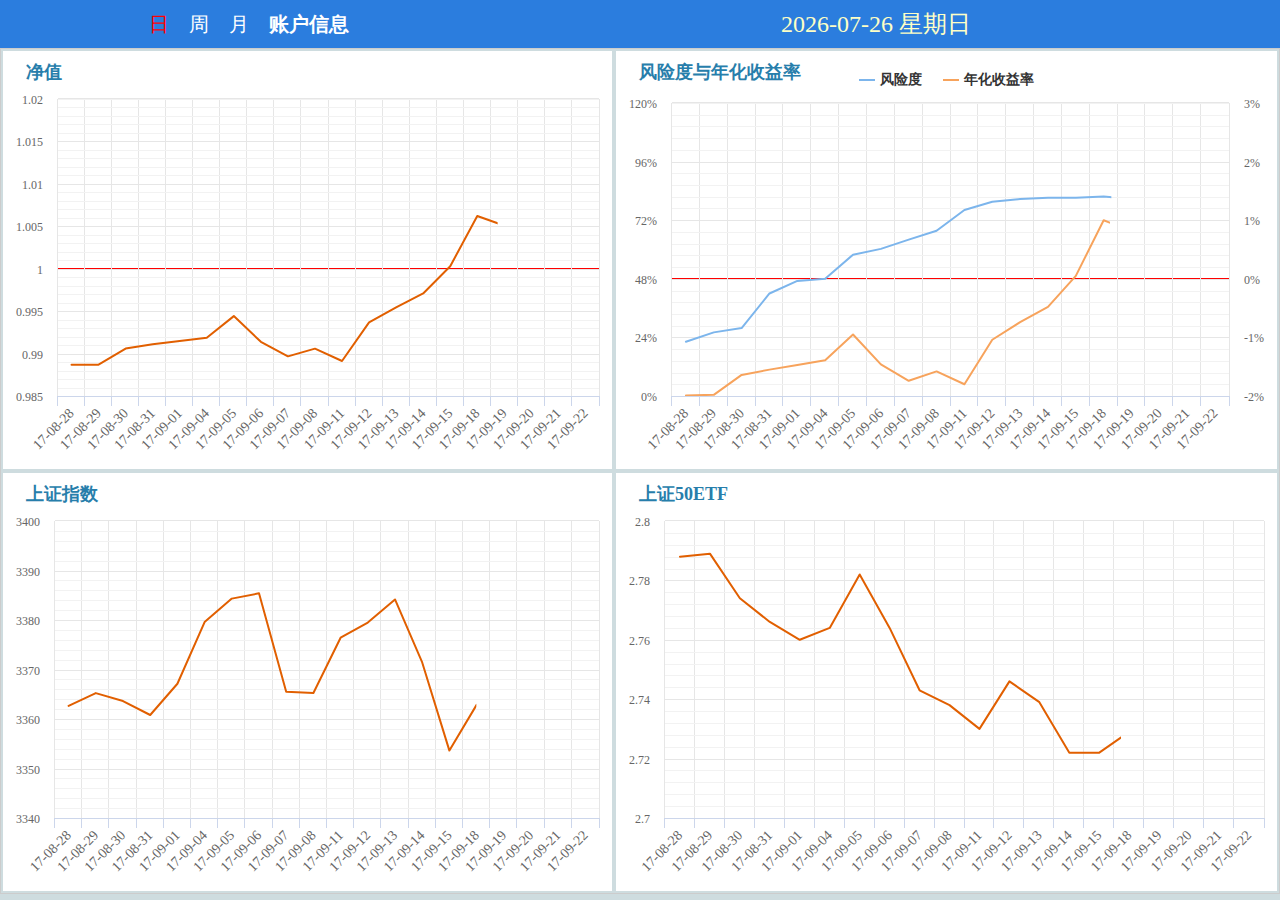
<file: OptionSln/InvestmentResultShowWeb/index.html>
﻿<!DOCTYPE html>

<html xmlns="http://www.w3.org/1999/xhtml">
<head>
    <meta http-equiv="Content-Type" content="text/html; charset=utf-8" />
    <meta http-equiv="Pragma" content="no-cache" />
    <meta http-equiv="Cache-Control" content="no-cache" />
    <meta http-equiv="Expires" content="0" /> 
    <title>账户信息</title>
    <link type="text/css" rel="stylesheet" href="css/css.css" />
    <script type="text/javascript" src="js/jquery.min.js?20170203"></script>
    <script type="text/javascript" src="js/highcharts.js?20170203"></script>
    <script type="text/javascript" src="js/data.js?20170303"></script>
    <script type="text/javascript" src="js/index.js?20170303"></script>
    <link rel="shortcut icon" href="favicon.ico" />
    <script>
        $(document).ready(function () { 
            setSize();
        });
        $(window).resize(function () {
            setSize();
        });
    </script>

</head>
<body class="bmp_body" scroll="auto" onload="loadData(20,0)">
    <div class="bmp_header">
        <div class="bmp_banner">
            <div class="bmp_function">

            </div>
            <div class="bmp_timeshow">
                <span id="idtime"></span>
            </div>
            <div class="bmp_statusshow">
                <span id="astatus"></span>
            </div>
            <div class="bmp_bannertitle">
                <ul id="ulvwtype">
                    <li onclick="showView(20,0)" id="li0" class="highlight">日</li>
                    <li id="li1" onclick="showView(20, 1)">周</li>
                    <li id="li2" onclick="showView(20, 2)">月</li>
                    <li id="sptitle"><a href="all3.html" target="_blank" class="bmp_bannertitlespan">账户信息</a></li>
                </ul>
            </div>
        </div>
    </div>
    <div style="width:100%;">
        <table style="width:100%;" class="table03">
            <tbody>
                <tr>
                    <td valign="top" style="width:48%;">
                        <div class="bmp_chart">
                            <!--<div class="bmp_chart_tilte">
                                <span>净值</span>
                                <div class="bmp_chart_tilte_func"></div>
                            </div>-->
                            <div class="bmp_chart_cnt">
                                <div id="divasset" class="hq01"></div>

                            </div>
                        </div>
                    </td>
                    <td valign="top">
                        <div class="bmp_chart">
                            <!--<div class="bmp_chart_tilte">
                                <span style="width:80px;">风险度  </span>
                                <div class="bmp_chart_tilte_func"></div>
                            </div>-->
                            <div class="bmp_chart_cnt">
                                <div id="divrisk" class="hq01"></div>

                            </div>
                        </div>
                    </td>
                </tr>
                <tr>
                    <td valign="top">
                        <div class="bmp_chart"  >
                            <!--<div class="bmp_chart_tilte">
                                <span>上证指数</span>
                                <div class="bmp_chart_tilte_func"></div>
                            </div>-->
                            <div class="bmp_chart_cnt">
                                <div id="divsz" class="hq01"></div>

                            </div>
                        </div>

                    </td>
                    <td valign="top">
                        <div class="bmp_chart"  >
                            <!--<div class="bmp_chart_tilte">
                                <span>上证50ETF</span>
                                <div class="bmp_chart_tilte_func"></div>
                            </div>-->
                            <div class="bmp_chart_cnt">
                                <div id="divsz50" class="hq01"></div>


                            </div>
                        </div>
                    </td>
                </tr>
            </tbody>
        </table>
    </div>
</body>
</html>
</file>
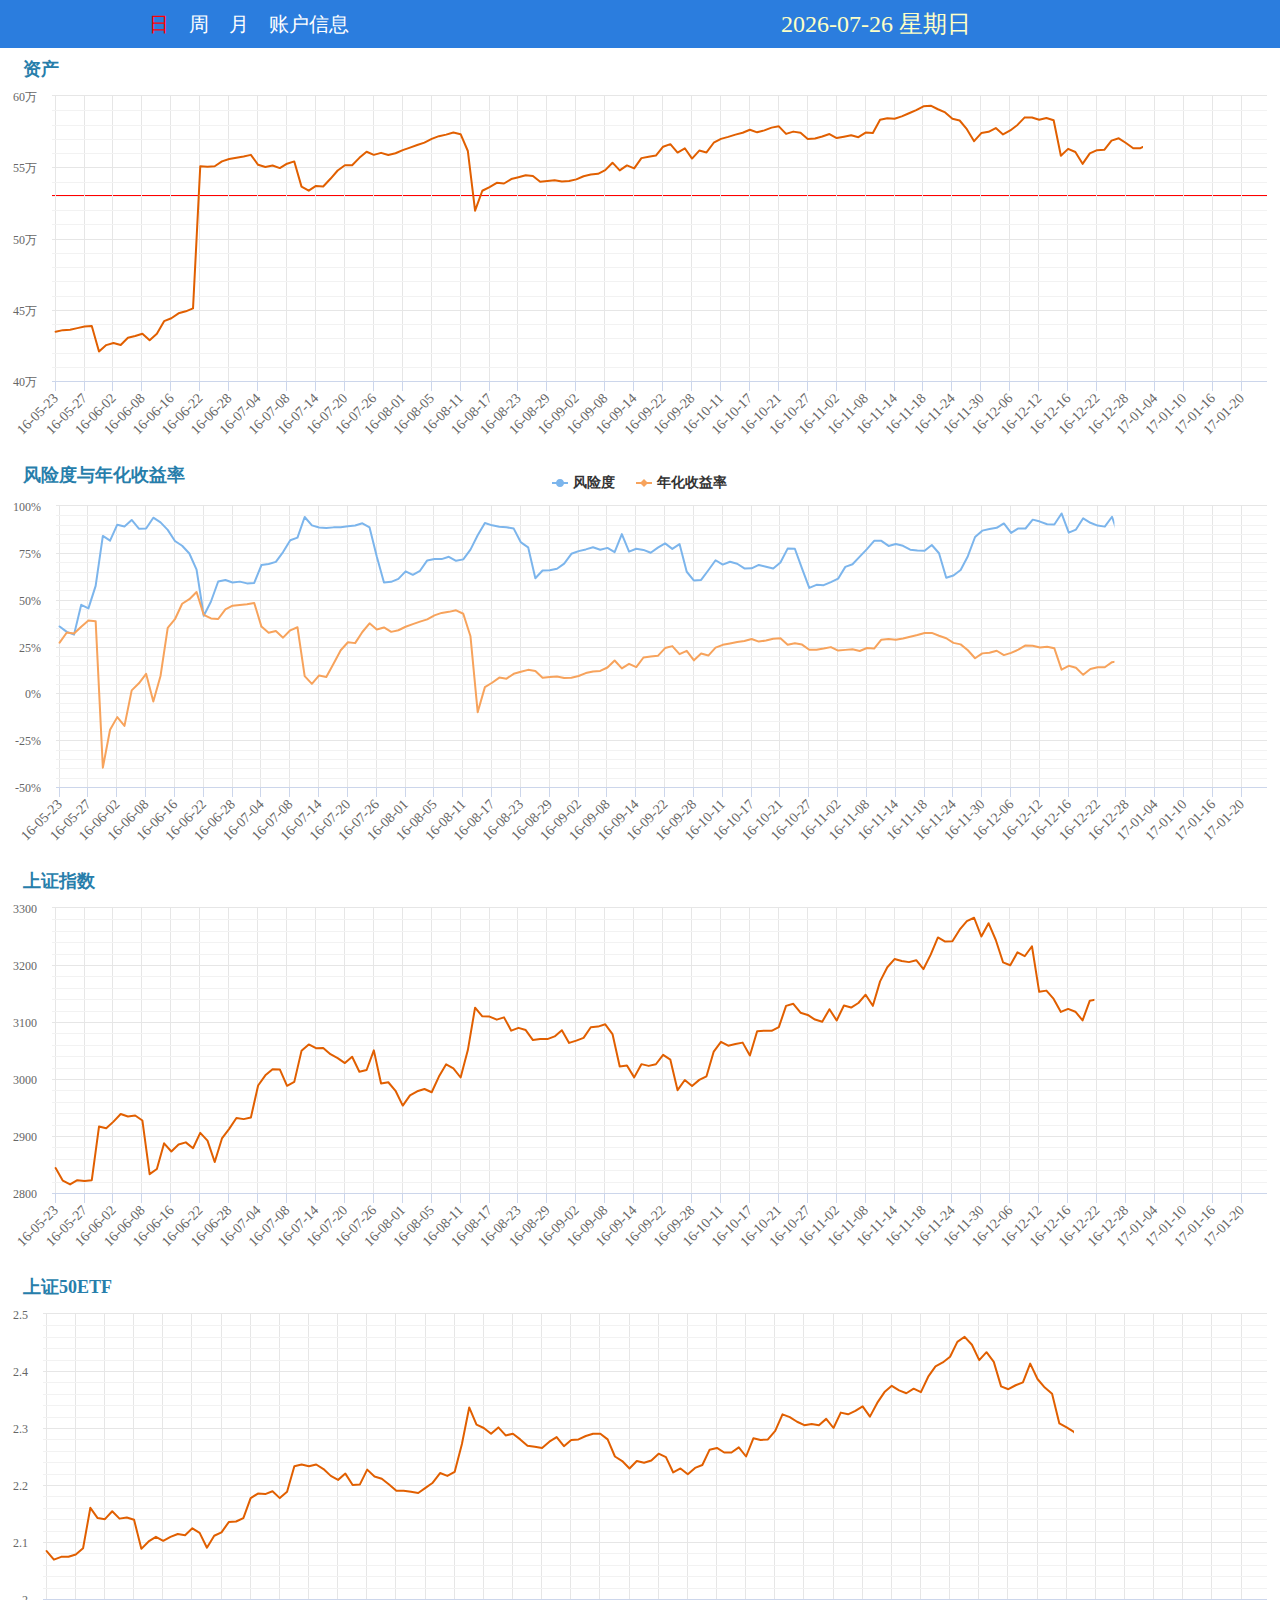
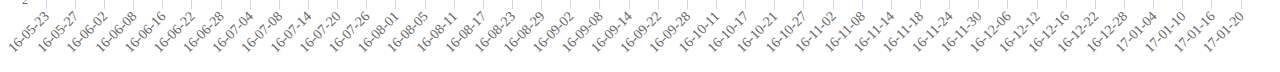
<file: OptionSln/InvestmentResultShowWeb/2016.html>
﻿<!DOCTYPE html>

<html xmlns="http://www.w3.org/1999/xhtml">
<head>
    <meta http-equiv="Content-Type" content="text/html; charset=utf-8" />
    <meta http-equiv="Pragma" content="no-cache" />
    <meta http-equiv="Cache-Control" content="no-cache" />
    <meta http-equiv="Expires" content="0" />
    <title>账户信息</title>
    <link type="text/css" rel="stylesheet" href="css/css.css" />
    <script type="text/javascript" src="js/jquery.min.js"></script>
    <script type="text/javascript" src="js/highcharts.js"></script>
    <script type="text/javascript" src="js/data2016.js"></script>
    <script type="text/javascript" src="js/index2016.js"></script>
    <link rel="shortcut icon" href="favicon.ico" />

</head>
<body class="bmp_body" scroll="auto" onload="loadData(0,0)">
    <div class="bmp_header">
        <div class="bmp_banner">
            <div class="bmp_function">

            </div>
            <div class="bmp_timeshow">
                <span id="idtime"></span>
            </div>
            <div class="bmp_statusshow">
                <span id="astatus"></span>
            </div>
            <div class="bmp_bannertitle">
                <ul id="ulvwtype">
                    <li onclick="showView(0, 0)" id="li0" class="highlight">日</li>
                    <li id="li1" onclick="showView(0,1)">周</li>
                    <li id="li2" onclick="showView(0,2)">月</li>
                    <li id="sptitle" class="bmp_bannertitlespan">账户信息</li>
                </ul>
            </div>
        </div>
    </div>
    <div style="width:100%;">
        <div class="bmp_chart">
            <!--<div class="bmp_chart_tilte">
                <span>资产</span>
                <div class="bmp_chart_tilte_func"></div>
            </div>-->
            <div class="bmp_chart_cnt">
                <div id="divasset" class="hq02"></div>

            </div>
        </div>

        <div class="bmp_chart">
            <!--<div class="bmp_chart_tilte">
                <span style="width:80px;">风险度  </span>
                <div class="bmp_chart_tilte_func"></div>
            </div>-->
            <div class="bmp_chart_cnt">
                <div id="divrisk" class="hq02"></div>

            </div>
        </div>

        <div class="bmp_chart" style="min-height:340px;">
            <!--<div class="bmp_chart_tilte">
                <span>上证指数</span>
                <div class="bmp_chart_tilte_func"></div>
            </div>-->
            <div class="bmp_chart_cnt">
                <div id="divsz" class="hq02"></div>

            </div>
        </div>


        <div class="bmp_chart" style="min-height:340px;">
            <!--<div class="bmp_chart_tilte">
                <span>上证50ETF</span>
                <div class="bmp_chart_tilte_func"></div>
            </div>-->
            <div class="bmp_chart_cnt">
                <div id="divsz50" class="hq02"></div>
            </div>
        </div>

    </div>
</body>
</html>
</file>
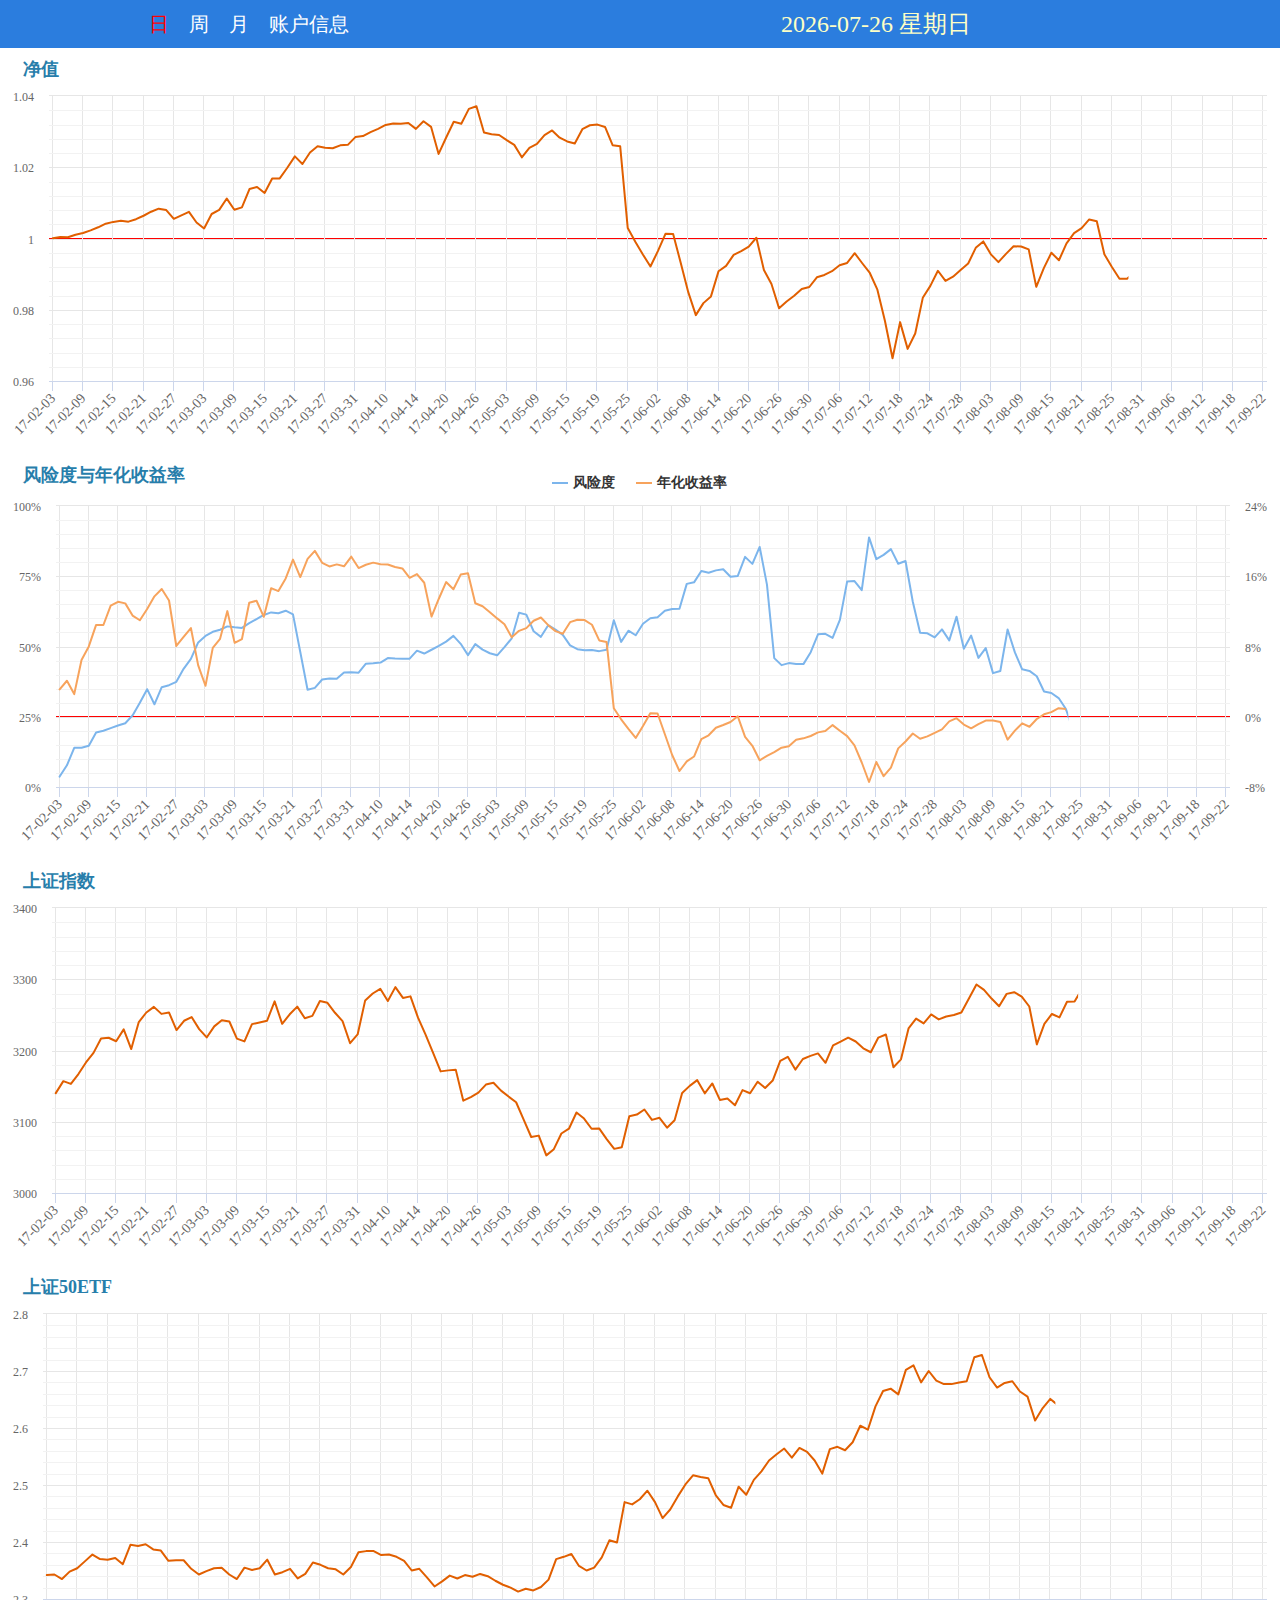
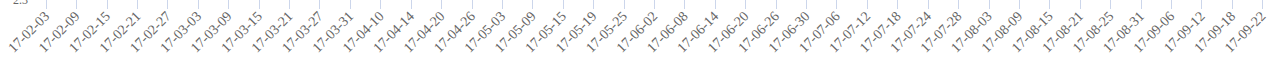
<file: OptionSln/InvestmentResultShowWeb/all.html>
﻿<!DOCTYPE html>

<html xmlns="http://www.w3.org/1999/xhtml">
<head>
    <meta http-equiv="Content-Type" content="text/html; charset=utf-8" />
    <meta http-equiv="Pragma" content="no-cache" />
    <meta http-equiv="Cache-Control" content="no-cache" />
    <meta http-equiv="Expires" content="0" />
    <title>账户信息</title>
    <link type="text/css" rel="stylesheet" href="css/css.css" />
    <script type="text/javascript" src="js/jquery.min.js"></script>
    <script type="text/javascript" src="js/highcharts.js?20170303"></script>
    <script type="text/javascript" src="js/data.js?20170303"></script>
    <script type="text/javascript" src="js/index.js?20170303"></script>
    <link rel="shortcut icon" href="favicon.ico" />

</head>
<body class="bmp_body" scroll="auto" onload="loadData(0,0)">
    <div class="bmp_header">
        <div class="bmp_banner">
            <div class="bmp_function">

            </div>
            <div class="bmp_timeshow">
                <span id="idtime"></span>
            </div>
            <div class="bmp_statusshow">
                <span id="astatus"></span>
            </div>
            <div class="bmp_bannertitle">
                <ul id="ulvwtype">
                    <li onclick="showView(0, 0)" id="li0" class="highlight">日</li>
                    <li id="li1" onclick="showView(0,1)">周</li>
                    <li id="li2" onclick="showView(0,2)">月</li>
                    <li id="sptitle" class="bmp_bannertitlespan">账户信息</li>
                </ul>
            </div>
        </div>
    </div>
    <div style="width:100%;">
        <div class="bmp_chart">
            <!--<div class="bmp_chart_tilte">
                <span>资产</span>
                <div class="bmp_chart_tilte_func"></div>
            </div>-->
            <div class="bmp_chart_cnt">
                <div id="divasset" class="hq02"></div>

            </div>
        </div>

        <div class="bmp_chart">
            <!--<div class="bmp_chart_tilte">
                <span style="width:80px;">风险度  </span>
                <div class="bmp_chart_tilte_func"></div>
            </div>-->
            <div class="bmp_chart_cnt">
                <div id="divrisk" class="hq02"></div>

            </div>
        </div>

        <div class="bmp_chart" style="min-height:340px;">
            <!--<div class="bmp_chart_tilte">
                <span>上证指数</span>
                <div class="bmp_chart_tilte_func"></div>
            </div>-->
            <div class="bmp_chart_cnt">
                <div id="divsz" class="hq02"></div>

            </div>
        </div>


        <div class="bmp_chart" style="min-height:340px;">
            <!--<div class="bmp_chart_tilte">
                <span>上证50ETF</span>
                <div class="bmp_chart_tilte_func"></div>
            </div>-->
            <div class="bmp_chart_cnt">
                <div id="divsz50" class="hq02"></div>
            </div>
        </div>

    </div>
</body>
</html>
</file>
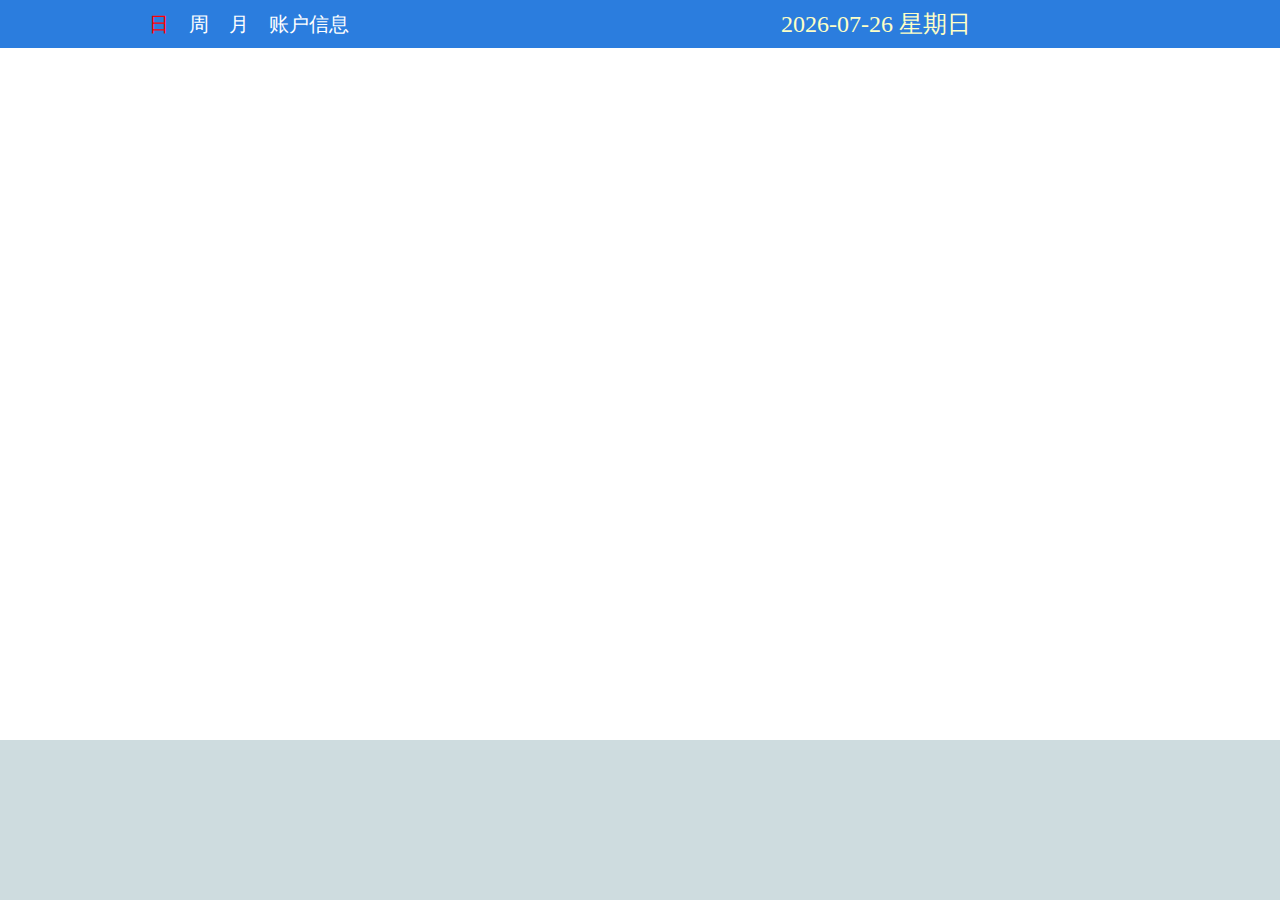
<file: OptionSln/InvestmentResultShowWeb/all2.html>
﻿<!DOCTYPE html>

<html xmlns="http://www.w3.org/1999/xhtml">
<head>
    <meta http-equiv="Content-Type" content="text/html; charset=utf-8" />
    <meta http-equiv="Pragma" content="no-cache" />
    <meta http-equiv="Cache-Control" content="no-cache" />
    <meta http-equiv="Expires" content="0" />
    <title>账户信息</title>
    <link type="text/css" rel="stylesheet" href="css/css.css" />
    <script type="text/javascript" src="js/echarts.min.js"></script>
    <script type="text/javascript" src="js/data.js"></script>
    <script type="text/javascript" src="js/index2.js"></script>
    <link rel="shortcut icon" href="favicon.ico" />

</head>
<body class="bmp_body" scroll="auto" onload="loadData(0,0)">
    <div class="bmp_header">
        <div class="bmp_banner">
            <div class="bmp_function">

            </div>
            <div class="bmp_timeshow">
                <span id="idtime"></span>
            </div>
            <div class="bmp_statusshow">
                <span id="astatus"></span>
            </div>
            <div class="bmp_bannertitle">
                <ul id="ulvwtype">
                    <li onclick="showView(0, 0)" id="li0" class="highlight">日</li>
                    <li id="li1" onclick="showView(0,1)">周</li>
                    <li id="li2" onclick="showView(0,2)">月</li>
                    <li id="sptitle" class="bmp_bannertitlespan">账户信息</li>
                </ul>
            </div>
        </div>
    </div>
    <div style="width:100%;">

        <div class="bmp_chart">
            <!--<div class="bmp_chart_tilte">
                <span>资产</span>
                <div class="bmp_chart_tilte_func"></div>
            </div>-->
            <div class="bmp_chart_cnt">
                <div id="divasset" class="hq01"></div>

            </div>
        </div>

        <div class="bmp_chart">
            <!--<div class="bmp_chart_tilte">
                <span style="width:80px;">风险度  </span>
                <div class="bmp_chart_tilte_func"></div>
            </div>-->
            <div class="bmp_chart_cnt">
                <div id="divrisk" class="hq01"></div>

            </div>
        </div>

        <div class="bmp_chart" style="min-height:340px;">
            <!--<div class="bmp_chart_tilte">
                <span>上证指数</span>
                <div class="bmp_chart_tilte_func"></div>
            </div>-->
            <div class="bmp_chart_cnt">
                <div id="divsz" class="hq01"></div>

            </div>
        </div>


        <div class="bmp_chart" style="min-height:340px;">
            <!--<div class="bmp_chart_tilte">
                <span>上证50ETF</span>
                <div class="bmp_chart_tilte_func"></div>
            </div>-->
            <div class="bmp_chart_cnt">
                <div id="divsz50" class="hq01"></div>


            </div>
        </div>

    </div>
</body>
</html>
</file>
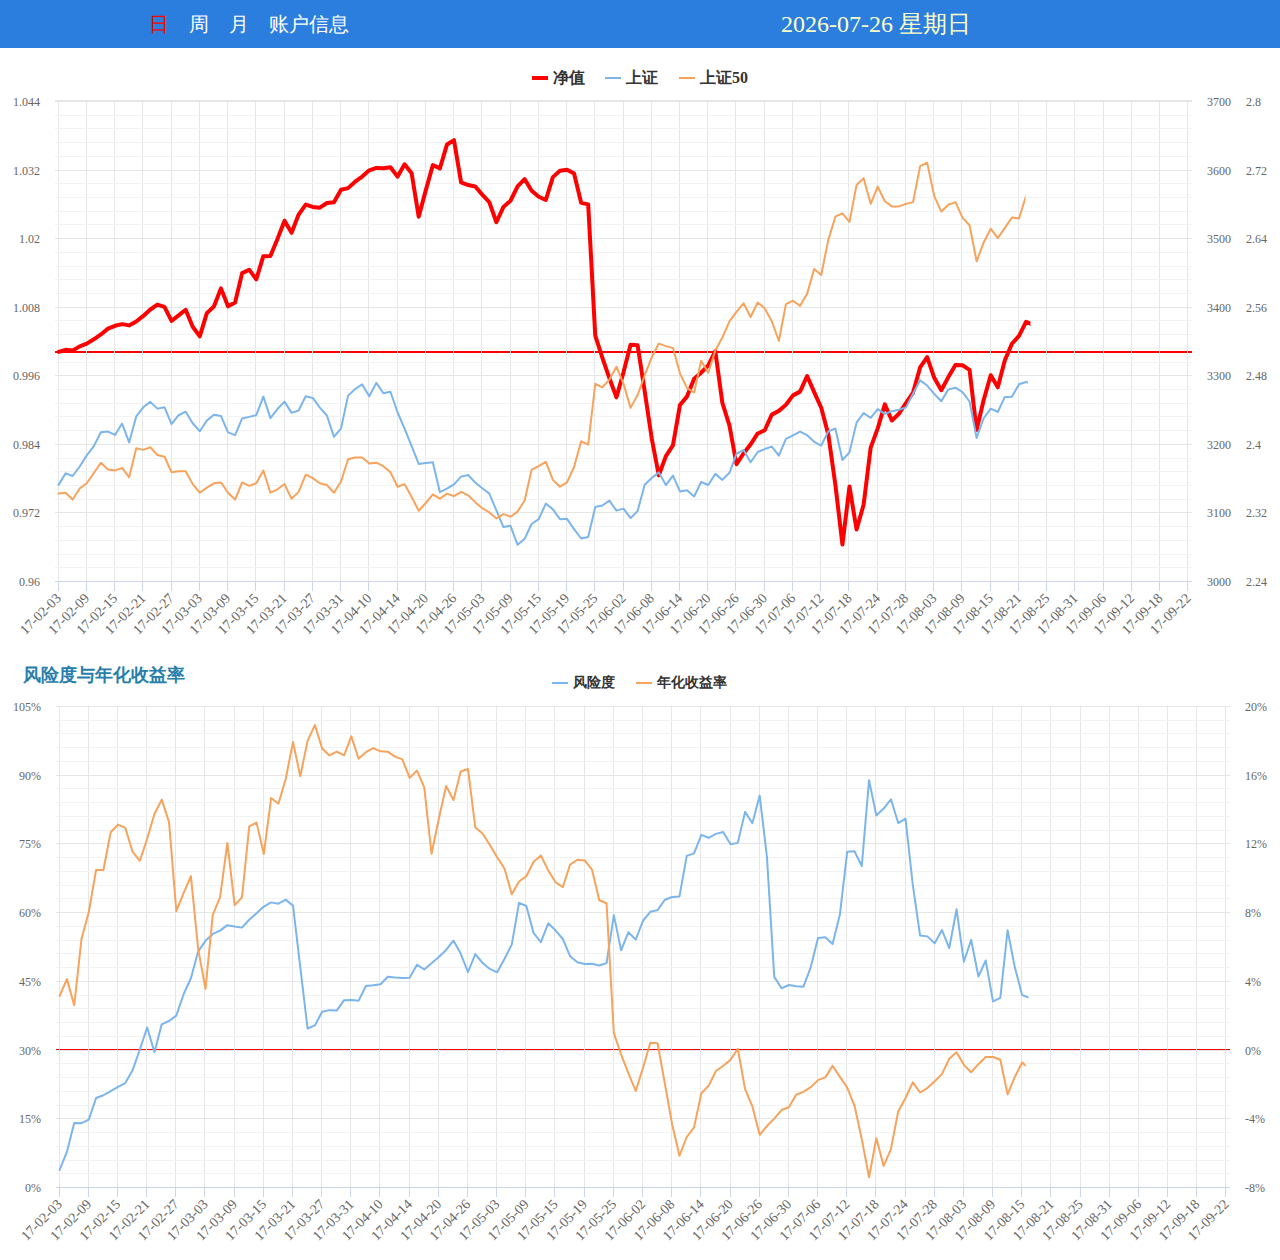
<file: OptionSln/InvestmentResultShowWeb/all3.html>
﻿<!DOCTYPE html>

<html xmlns="http://www.w3.org/1999/xhtml">
<head>
    <meta http-equiv="Content-Type" content="text/html; charset=utf-8" />
    <meta http-equiv="Pragma" content="no-cache" />
    <meta http-equiv="Cache-Control" content="no-cache" />
    <meta http-equiv="Expires" content="0" />
    <title>账户信息</title>
    <link type="text/css" rel="stylesheet" href="css/css.css" />
    <script type="text/javascript" src="js/jquery.min.js"></script>
    <script type="text/javascript" src="js/highcharts.js?20170303"></script>
    <script type="text/javascript" src="js/data.js?20170303"></script>
    <script type="text/javascript" src="js/all3.js?20170303"></script>
    <link rel="shortcut icon" href="favicon.ico" />

</head>
<body class="bmp_body" scroll="auto" onload="loadData(0,0)">
    <div class="bmp_header">
        <div class="bmp_banner">
            <div class="bmp_function">

            </div>
            <div class="bmp_timeshow">
                <span id="idtime"></span>
            </div>
            <div class="bmp_statusshow">
                <span id="astatus"></span>
            </div>
            <div class="bmp_bannertitle">
                <ul id="ulvwtype">
                    <li onclick="showView(0, 0)" id="li0" class="highlight">日</li>
                    <li id="li1" onclick="showView(0,1)">周</li>
                    <li id="li2" onclick="showView(0,2)">月</li>
                    <li id="sptitle" class="bmp_bannertitlespan">账户信息</li>
                </ul>
            </div>
        </div>
    </div>
    <div style="width:100%;">
        <div class="bmp_chart">
            <!--<div class="bmp_chart_tilte">
                <span>资产</span>
                <div class="bmp_chart_tilte_func"></div>
            </div>-->
            <div class="bmp_chart_cnt">
                <div id="divasset" class="hq03"></div>

            </div>
        </div>

        <div class="bmp_chart">
            <!--<div class="bmp_chart_tilte">
                <span style="width:80px;">风险度  </span>
                <div class="bmp_chart_tilte_func"></div>
            </div>-->
            <div class="bmp_chart_cnt">
                <div id="divrisk" class="hq03"></div>

            </div>
        </div> 
    </div>
</body>
</html>
</file>
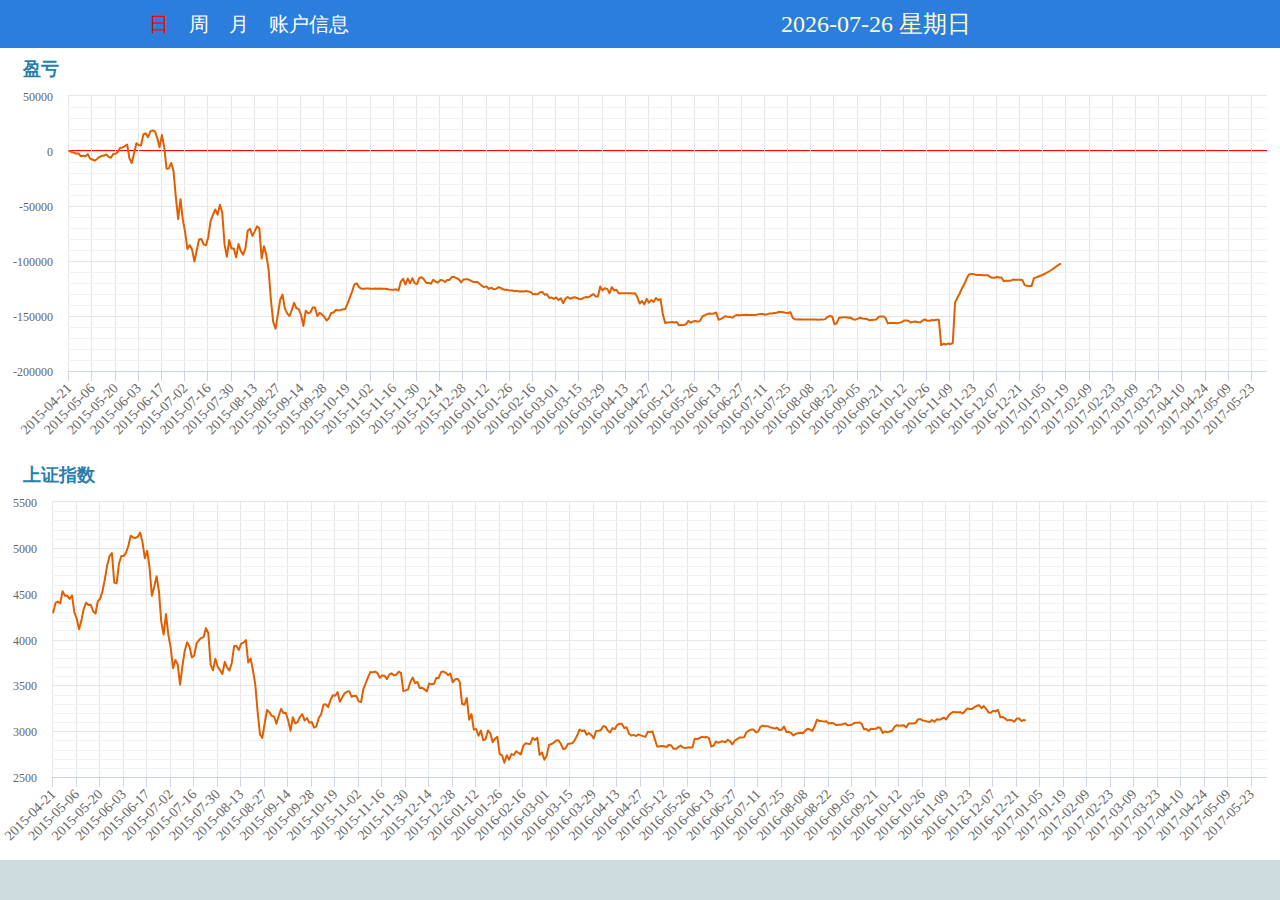
<file: OptionSln/InvestmentResultShowWeb/i.html>
﻿<!DOCTYPE html>

<html xmlns="http://www.w3.org/1999/xhtml">
<head>
    <meta http-equiv="Content-Type" content="text/html; charset=utf-8" />
    <meta http-equiv="Pragma" content="no-cache" />
    <meta http-equiv="Cache-Control" content="no-cache" />
    <meta http-equiv="Expires" content="0" />
    <title>账户信息</title>
    <link type="text/css" rel="stylesheet" href="css/css.css" />
    <script type="text/javascript" src="js/jquery.min.js"></script>
    <script type="text/javascript" src="js/highcharts.js?2017"></script>
    <script type="text/javascript" src="js/idata.js?2017"></script>
    <script type="text/javascript" src="js/i.js?2017"></script>
    <link rel="shortcut icon" href="favicon.ico" />

</head>
<body class="bmp_body" scroll="auto" onload="loadData(0,0)">
    <div class="bmp_header">
        <div class="bmp_banner">
            <div class="bmp_function">

            </div>
            <div class="bmp_timeshow">
                <span id="idtime"></span>
            </div>
            <div class="bmp_statusshow">
                <span id="astatus"></span>
            </div>
            <div class="bmp_bannertitle">
                <ul id="ulvwtype">
                    <li onclick="showView(0, 0)" id="li0" class="highlight">日</li>
                    <li id="li1" onclick="showView(0,1)">周</li>
                    <li id="li2" onclick="showView(0,2)">月</li> 
                    <li id="sptitle" class="bmp_bannertitlespan">账户信息</li>
                </ul>
            </div>
        </div>
    </div>
    <div style="width:100%;">
        <div class="bmp_chart">
            <!--<div class="bmp_chart_tilte">
                <span>资产</span>
                <div class="bmp_chart_tilte_func"></div>
            </div>-->
            <div class="bmp_chart_cnt">
                <div id="divasset" class="hq02"></div>

            </div>
        </div> 
        <div class="bmp_chart" style="min-height:340px;">
            <!--<div class="bmp_chart_tilte">
                <span>上证指数</span>
                <div class="bmp_chart_tilte_func"></div>
            </div>-->
            <div class="bmp_chart_cnt">
                <div id="divsz" class="hq02"></div>

            </div>
        </div> 
    </div>
</body>
</html>
</file>
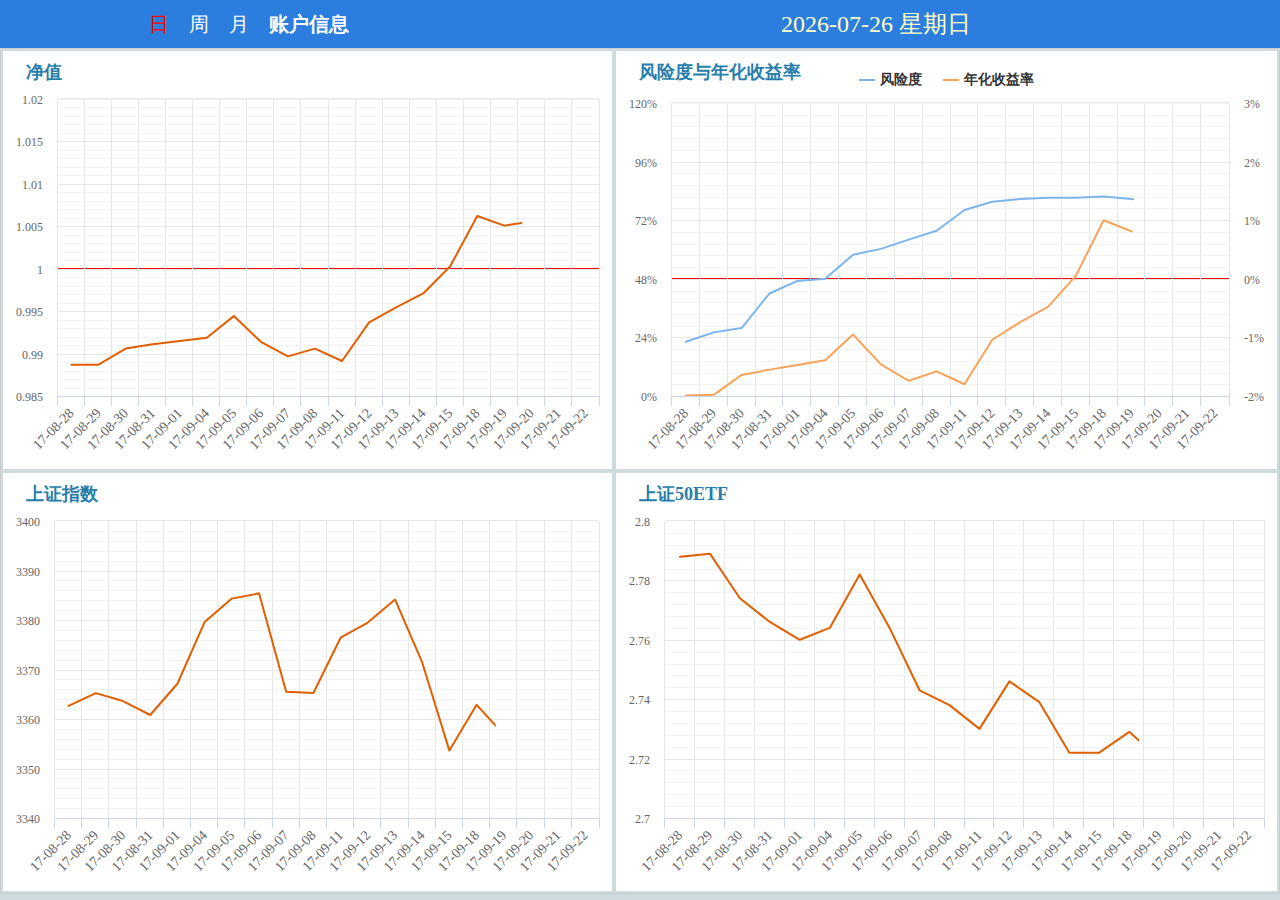
<file: OptionSln/InvestmentResultShowWeb/index - 副本.html>
﻿<!DOCTYPE html>

<html xmlns="http://www.w3.org/1999/xhtml">
<head>
    <meta http-equiv="Content-Type" content="text/html; charset=utf-8" />
    <meta http-equiv="Pragma" content="no-cache" />
    <meta http-equiv="Cache-Control" content="no-cache" />
    <meta http-equiv="Expires" content="0" />
    <title>账户信息</title>
    <link type="text/css" rel="stylesheet" href="css/css.css" />
    <script type="text/javascript" src="js/jquery.min.js?20170203"></script>
    <script type="text/javascript" src="js/highcharts.js?20170203"></script>
    <script type="text/javascript" src="js/data.js?20170203"></script>
    <script type="text/javascript" src="js/index.js?20170203"></script>
    <link rel="shortcut icon" href="favicon.ico" />
    <script>
        $(document).ready(function () { 
            setSize();
        });
        $(window).resize(function () {
            setSize();
        });
    </script>

</head>
<body class="bmp_body" scroll="auto" onload="loadData(20,0)">
    <div class="bmp_header">
        <div class="bmp_banner">
            <div class="bmp_function">

            </div>
            <div class="bmp_timeshow">
                <span id="idtime"></span>
            </div>
            <div class="bmp_statusshow">
                <span id="astatus"></span>
            </div>
            <div class="bmp_bannertitle">
                <ul id="ulvwtype">
                    <li onclick="showView(20,0)" id="li0" class="highlight">日</li>
                    <li id="li1" onclick="showView(20, 1)">周</li>
                    <li id="li2" onclick="showView(20, 2)">月</li>
                    <li id="sptitle"><a href="all.html" target="_blank" class="bmp_bannertitlespan">账户信息</a></li>
                </ul>
            </div>
        </div>
    </div>
    <div style="width:100%;">
        <table style="width:100%;" class="table03">
            <tbody>
                <tr>
                    <td valign="top" style="width:48%;">
                        <div class="bmp_chart">
                            <!--<div class="bmp_chart_tilte">
                                <span>资产</span>
                                <div class="bmp_chart_tilte_func"></div>
                            </div>-->
                            <div class="bmp_chart_cnt">
                                <div id="divasset" class="hq01"></div>

                            </div>
                        </div>
                    </td>
                    <td valign="top">
                        <div class="bmp_chart">
                            <!--<div class="bmp_chart_tilte">
                                <span style="width:80px;">风险度  </span>
                                <div class="bmp_chart_tilte_func"></div>
                            </div>-->
                            <div class="bmp_chart_cnt">
                                <div id="divrisk" class="hq01"></div>

                            </div>
                        </div>
                    </td>
                </tr>
                <tr>
                    <td valign="top">
                        <div class="bmp_chart"  >
                            <!--<div class="bmp_chart_tilte">
                                <span>上证指数</span>
                                <div class="bmp_chart_tilte_func"></div>
                            </div>-->
                            <div class="bmp_chart_cnt">
                                <div id="divsz" class="hq01"></div>

                            </div>
                        </div>

                    </td>
                    <td valign="top">
                        <div class="bmp_chart"  >
                            <!--<div class="bmp_chart_tilte">
                                <span>上证50ETF</span>
                                <div class="bmp_chart_tilte_func"></div>
                            </div>-->
                            <div class="bmp_chart_cnt">
                                <div id="divsz50" class="hq01"></div>


                            </div>
                        </div>
                    </td>
                </tr>
            </tbody>
        </table>
    </div>
</body>
</html>
</file>
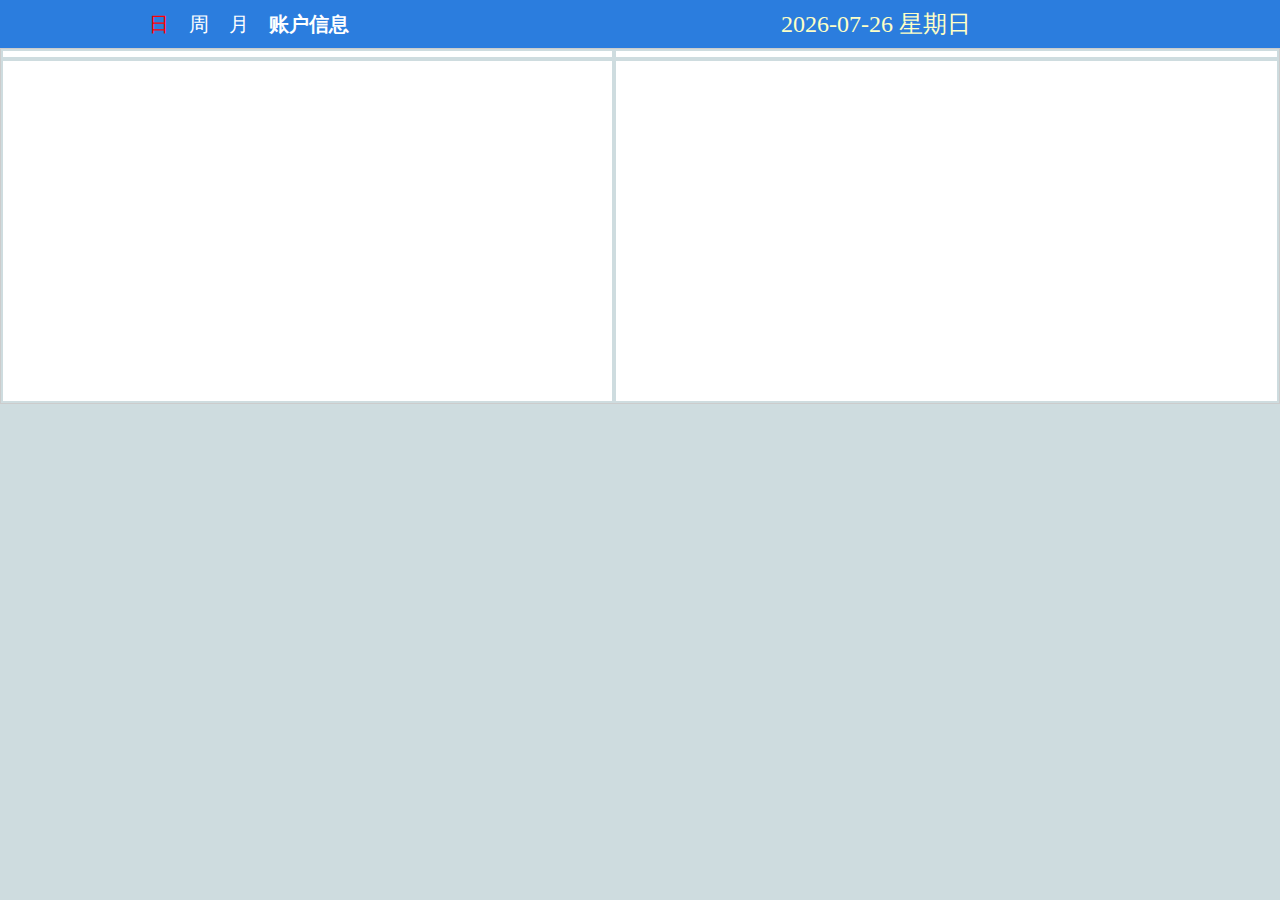
<file: OptionSln/InvestmentResultShowWeb/index2.html>
﻿<!DOCTYPE html>

<html xmlns="http://www.w3.org/1999/xhtml">
<head>
    <meta http-equiv="Content-Type" content="text/html; charset=utf-8" />
    <meta http-equiv="Pragma" content="no-cache" />
    <meta http-equiv="Cache-Control" content="no-cache" />
    <meta http-equiv="Expires" content="0" />
    <title>账户信息</title>
    <link type="text/css" rel="stylesheet" href="css/css.css" />
    <script type="text/javascript" src="js/echarts.min.js"></script>
    <script type="text/javascript" src="js/data.js"></script>
    <script type="text/javascript" src="js/index2.js"></script>
    <link rel="shortcut icon" href="favicon.ico" />

</head>
<body class="bmp_body" scroll="auto" onload="loadData(20,0)">
    <div class="bmp_header">
        <div class="bmp_banner">
            <div class="bmp_function">

            </div>
            <div class="bmp_timeshow">
                <span id="idtime"></span>
            </div>
            <div class="bmp_statusshow">
                <span id="astatus"></span>
            </div>
            <div class="bmp_bannertitle">
                <ul id="ulvwtype">
                    <li onclick="showView(20,0)" id="li0" class="highlight">日</li>
                    <li id="li1" onclick="showView(20, 1)">周</li>
                    <li id="li2" onclick="showView(20, 2)">月</li>
                    <li id="sptitle"><a href="all2.html" target="_blank" class="bmp_bannertitlespan">账户信息</a></li>
                </ul>
            </div>
        </div>
    </div>
    <div style="width:100%;">
        <table style="width:100%;" class="table03">
            <tbody>
                <tr>
                    <td valign="top" style="width:48%;">
                        <div class="bmp_chart">
                            <!--<div class="bmp_chart_tilte">
                                <span>资产</span>
                                <div class="bmp_chart_tilte_func"></div>
                            </div>-->
                            <div class="bmp_chart_cnt">
                                <div id="divasset" class="hq01"></div>

                            </div>
                        </div>
                    </td>
                    <td valign="top">
                        <div class="bmp_chart">
                            <!--<div class="bmp_chart_tilte">
                                <span style="width:80px;">风险度  </span>
                                <div class="bmp_chart_tilte_func"></div>
                            </div>-->
                            <div class="bmp_chart_cnt">
                                <div id="divrisk" class="hq01"></div>

                            </div>
                        </div>
                    </td>
                </tr>
                <tr>
                    <td valign="top">
                        <div class="bmp_chart" style="min-height:340px;">
                            <!--<div class="bmp_chart_tilte">
                                <span>上证指数</span>
                                <div class="bmp_chart_tilte_func"></div>
                            </div>-->
                            <div class="bmp_chart_cnt">
                                <div id="divsz" class="hq01"></div>

                            </div>
                        </div>

                    </td>
                    <td valign="top">
                        <div class="bmp_chart" style="min-height:340px;">
                            <!--<div class="bmp_chart_tilte">
                                <span>上证50ETF</span>
                                <div class="bmp_chart_tilte_func"></div>
                            </div>-->
                            <div class="bmp_chart_cnt">
                                <div id="divsz50" class="hq01"></div>


                            </div>
                        </div>
                    </td>
                </tr>
            </tbody>
        </table>
    </div>
</body>
</html>
</file>
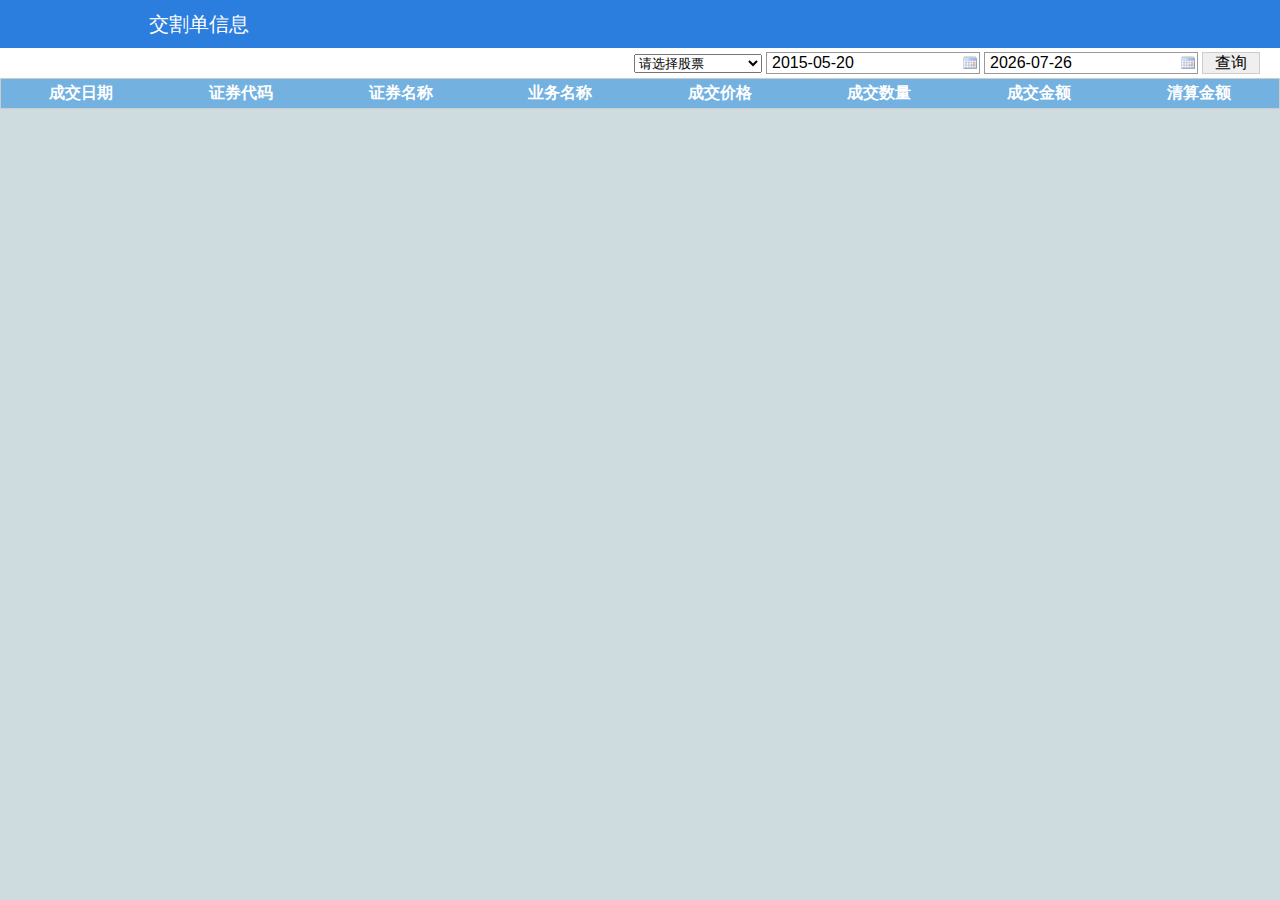
<file: OptionSln/InvestmentResultShowWeb/jgd.html>
﻿<!DOCTYPE html>

<html xmlns="http://www.w3.org/1999/xhtml">
<head>
    <meta http-equiv="Content-Type" content="text/html; charset=utf-8" />
    <meta http-equiv="Pragma" content="no-cache" />
    <meta http-equiv="Cache-Control" content="no-cache" />
    <meta http-equiv="Expires" content="0" />
    <title>交割单信息</title>
    <link type="text/css" rel="stylesheet" href="css/css.css" />
    <script type="text/javascript" src="js/jquery.min.js"></script>
    <script type="text/javascript" src="js/My97DatePicker/WdatePicker.js"></script>
    <script type="text/javascript" src="js/stockdata.js?31"></script>
    <script type="text/javascript" src="js/common.js"></script>
    <script type="text/javascript" src="js/jgd.js"></script>
    <link rel="shortcut icon" href="favicon.ico" />
    <script>
        $(document).ready(function () {
            jgd.init();
        });
    </script>

</head>
<body class="bmp_body" scroll="auto">
    <div class="bmp_header">
        <div class="bmp_banner">
            <div class="bmp_function">

            </div>
            <div class="bmp_timeshow">
                <span id="idtime"></span>
            </div>
            <div class="bmp_statusshow">
                <span id="astatus"></span>
            </div>
            <div class="bmp_bannertitle">
                <ul id="ulvwtype">
                    <li id="sptitle" class="bmp_bannertitlespan">交割单信息</li>
                </ul>
            </div>
        </div>
    </div>
    <div style="width:100%;background-color: #fff">
        <div class="bmp_search">
            <select id="slstock" name="slstock" ><option value="">请选择股票</option></select>
            <input type="text" class="Wdate" id="txtStart" onFocus="WdatePicker({ minDate: '#F{$dp.$D(\'txtEnd\',{y:-1});}', maxDate: '%y-%M-%d' })" />
            <input type="text" class="Wdate" id="txtEnd" onFocus="WdatePicker({ maxDate: '#F{$dp.$D(\'txtStart\',{y:1})||\'%y-%M-%d\';}' })" />
            <input type="button" id="btnSearch" class="bmp_button01" value="查询" />
        </div>  
        <div class="pdes" id="pstockdes"></div>
        <table style="width:100%;" class="table04" id="tbjgd">
            <thead>
                <tr>
                    <th>成交日期</th><th>证券代码</th><th>证券名称</th><th>业务名称</th><th>成交价格</th><th>成交数量</th><th>成交金额</th><th>清算金额</th>
                </tr>
            </thead>
            <tbody></tbody>

        </table>

    </div>
</body>
</html>
</file>
<file: OptionSln/InvestmentResultShowWeb/css/css.css>
﻿* { margin: 0; padding: 0; }
body { font-family: 微软雅黑,宋体; font-size: 16px; }
ul { list-style-type: none; }
.bmp_body { color: black; background-color: #cedcdf; }
.bmp_header { background-color: #2b7dde; width: 100%; }
.bmp_banner { position: relative; width: 1002px; height: 48px; margin: 0 auto; }
.bmp_function { position: absolute; top: 0; right: 0; color: white; width: 90px; line-height: 48px; }
    .bmp_function a { color: white; font-size: 11pt; text-decoration: none; height: 30px; }
.bmp_timeshow { position: absolute; height: 48px; line-height: 48px; text-align: center; bottom: 0; right: 140px; width: 250px; color: white; font-size: 11pt; text-decoration: none; }
    .bmp_timeshow span { font-size: 24px; color: #fdffc6; }
.bmp_statusshow { position: absolute; height: 48px; line-height: 48px; text-align: center; bottom: 2px; right: 250px; display: inline-block; color: white; font-size: 11pt; text-decoration: none; }
    .bmp_statusshow span { display: inline-block; min-width: 60px; font-size: 14px; border-radius: 4px; color: white !important; padding: 0 5px; line-height: 22px; }
.green { background-color: green !important; }
.bmp_bannertitle { width: 100%; text-align: left; display: table; }
.bmp_bannertitlespan { width: 120px !important; cursor:pointer; color:white  !important; text-decoration:none;font-weight: 600; }
    
.bmp_bannertitle ul { float: left; }
    .bmp_bannertitle ul li { float: left; display: inline-block; padding:0 10px; font-weight: 400; cursor: pointer; color: white; font-size: 20px; line-height: 48px; }
        .bmp_bannertitle ul li.highlight { color: red; }
.bmp_red { color: red; }
.bmp_bannertitleinput { border: 1px solid #ccc; font-size: 24px; }
.bmp_prompt { text-align: center; color: red; height: 15px; font-size: 10pt; position: absolute; top: 0; width: 100%; z-index: 10000; }
.bmp_content { width: 100%; text-align: center; }
.bmp_tool { width: 80px; height: 20px; text-align: right; position: absolute; right: 10px; top: 2px; }
.bmp_tool_add { cursor: pointer; width: 70px; height: 22px; line-height: 22px; }
.bmp_info { width: 100%; position: relative; }
.bmp_chart { float: left; background-color: white; width: 100%; }
.bmp_chart_tilte { background-repeat: repeat-x; position: relative; height: 38px; float: left; width: 100%; background-color: #f0f2f1; text-align: left; display: table; border-bottom: 1px solid #d1d9db; border-top: 1px solid #d1d9db; }
    .bmp_chart_tilte span { cursor: pointer; padding-left: 20px; font-weight: 600; padding-right: 20px; color: #8c9699; height: 38px; font-size: 10pt; text-align: left; word-break: break-all; display: table-cell; vertical-align: middle; }
.bmp_chart_des { position: absolute; bottom: 0; right: 0; width: 40%; height: 20px; cursor: pointer; }
    .bmp_chart_des ul { list-style-type: none; }
        .bmp_chart_des ul li { font-size: 9pt; float: left; }
            .bmp_chart_des ul li .bmp_chart_des_detail_ico { float: left; }
            .bmp_chart_des ul li .bmp_chart_des_detail_text { display: block; text-align: right; float: left; line-height: 20px; overflow: hidden; white-space: nowrap; -o-text-overflow: ellipsis; text-overflow: ellipsis; }
            .bmp_chart_des ul li .bmp_text { color: white; float: left; }
.bmp_chart_des_detail { position: absolute; min-width: 150px; background-color: white; display: block; border: 1px solid #12aedf; }
    .bmp_chart_des_detail ul { display: block; text-align: right; }
        .bmp_chart_des_detail ul li { display: block; float: left; width: 49%; }
.bmp_chart_html { width: 100%; border-collapse: collapse; }
    .bmp_chart_html td { height: 24px; }
    .bmp_chart_html a { float: left; color: black; font-size: 14px; width: 100%; }
.bmp_chart_html_ico { display: block; width: 10pt; height: 10px; }
.bmp_ico { margin-left: 3px; float: left; width: 10px; height: 10px; margin-top: 5px; margin-bottom: 5px; margin-right: 4px; display: block; }
.bmp_chart_des_detail .bmp_text { color: black; float: left; padding-right: 3px; font-size: 10pt; }
.bmp_chart_tilte_func { width: 50px; height: 30px; position: absolute; top: 10px; right: 10px; }
    .bmp_chart_tilte_func a { margin-left: 4px; background-repeat: no-repeat; font-size: 10pt; display: block; cursor: pointer; color: white; float: left; width: 20px; height: 20px; }
.bmp_set { background-image: url('../image/set1.jpg'); }
.bmp_del { background-image: url('../image/cancel1.jpg'); }
.bmp_chart_cnt { float: left; width: 100%; }
.bmp_contenttop { margin: 0 auto; width: 500px; }
.bmp_table { border: 0; text-align: center; width: 100%; }
.bmp_table_field { width: 40px; text-align: center; }
.bmp_table2 { border: 1px solid #ccc; border-collapse: collapse; width: 99%; }
    .bmp_table2 tr { height: 30px; }
    .bmp_table2 input { border: 0; }
    .bmp_table2 td { font-size: 10pt; }
.bmp_table2_field { height: 34px; line-height: 34px; text-align: center; border: 1px solid #ccc; }
.bmp_table2_field2 { line-height: 34px; text-align: center; }
.bmp_table2_value { border: 1px solid #ccc; }
.bmp_table2_text { height: 30px; font-size: 16px; margin-left: 4px; }
.bmp_table2_ul_charttype2 { padding-left: 3px; }
    .bmp_table2_ul_charttype2 li { width: 80px; display: block; float: left; cursor: pointer; }
.bmp_table3 td { padding: 4px; border-bottom: 1px solid #ccc; }
.bmp_table3_td_category { min-width: 110px; padding-left: 5px; }
.bmp_table3_ul_charttype li { width: 230px; display: block; float: left; cursor: pointer; font-size: 12px; }
    .bmp_table3_ul_charttype li label { padding-left: 3px; }
.tbox { position: absolute; display: none; padding: 14px 17px; z-index: 900; }
.tinner { padding: 15px; -moz-border-radius: 5px; border-radius: 5px; background: #fff url(../image/preload.gif) no-repeat 50% 50%; border-right: 1px solid #333; border-bottom: 1px solid #333; }
.tmask { position: absolute; display: none; top: 0; left: 0; height: 100%; width: 100%; background: #000; z-index: 800; }
.tclose { position: absolute; top: 0; right: 0; width: 30px; height: 30px; cursor: pointer; background: url(../image/close.png) no-repeat; }
    .tclose:hover { background-position: 0 -30px; }
.bmp_plot_text { width: 120px; border: 1px solid #ccc; color: black; font-size: 10pt; height: 26px; line-height: 26px; }
.bmp_plot_button { width: 80px; border: 1px solid #ccc; cursor: pointer; height: 26px; line-height: 26px; background-color: #12aedf; color: white; }
#error { background: #ff6969; color: #fff; text-shadow: 1px 1px #cf5454; border-right: 1px solid #000; border-bottom: 1px solid #000; padding: 0; }
    #error .tcontent { padding: 10px 14px 11px; border: 1px solid #ffb8b8; -moz-border-radius: 5px; border-radius: 5px; }
#success { background: #2ea125; color: #fff; text-shadow: 1px 1px #1b6116; border-right: 1px solid #000; border-bottom: 1px solid #000; padding: 10; -moz-border-radius: 0; border-radius: 0; }
#bluemask { background: #4195aa; }
#frameless { padding: 0; }
.table01 { border-top: 1px solid #ccc; border-bottom: 1px solid #ccc; border-collapse: collapse; margin: 0 auto; width: 100%; }
    .table01 th { border-top: 1px solid #ccc; border-bottom: 1px solid #ccc; text-align: center; padding: 3px; background-color: #fcfcfc; color: #666; }
    .table01 td { border-top: 1px solid #ccc; border-bottom: 1px solid #ccc; text-align: right; padding: 3px 10px; }
        .table01 td.field01 { text-align: center; }
.table02 td { padding: 4px; }
.table02 .field02 { text-align: right; }
.table03 > tbody > tr > td { padding: 2px; }
.hq01 { padding: 3px; font-size: 13.5px;   }
.hq02 { padding: 3px;  font-size: 13.5px; height: 400px; }
.hq03 { padding: 3px;  font-size: 13.5px; height: 600px; }
.cur { color: blue !important; }
.table03 { border: 1px solid #ccc; border-collapse: collapse; margin: 0 auto; width: 80%; }
    .table03 > thead > th { border: 1px solid #ccc; text-align: center; padding: 5px; background-color: #fcfcfc; color: #666; }
    .table03 > tbody > td { border: 1px solid #ccc; text-align: center; padding: 5px 10px; }
.table04 { border: 1px solid #ccc; background-color: white; border-collapse: collapse; margin: 0 auto; width: 80%; text-align: center; }
    .table04 tbody > th { border: 1px solid #ccc; text-align: center; padding: 5px; background-color: white; color: #666; }
    .table04 tbody > td { border: 1px solid #ccc; text-align: left; padding: 5px 10px; }
.ul03 li { width: 120px; float: left; }
.table04 { border: 1px solid #ccc; border-collapse: collapse; margin: 0 auto; }
    .table04 td { border: 1px solid #C1DAD7; padding-top: 4px;padding-bottom:4px; }
    .table04 th { background: #73B1E0; color: #FFF; padding: 4px 4px;  }
.bmp_search { padding: 4px 20px 4px 0px; float: right; vertical-align: middle; }
.bmp_button01 { border: 1px solid #ccc; padding: 0px 12px; line-height: 20px; font-size: 16px; display: inline-block; }
.bmp_buy { color: red; }
.bmp_sell { color: blue; }
.bmp_alter { background: #F5FAFA; }
.Wdate { padding-left:5px;font-size:16px!important;}
.pdes{margin:6px;clear:both;}
</file>
